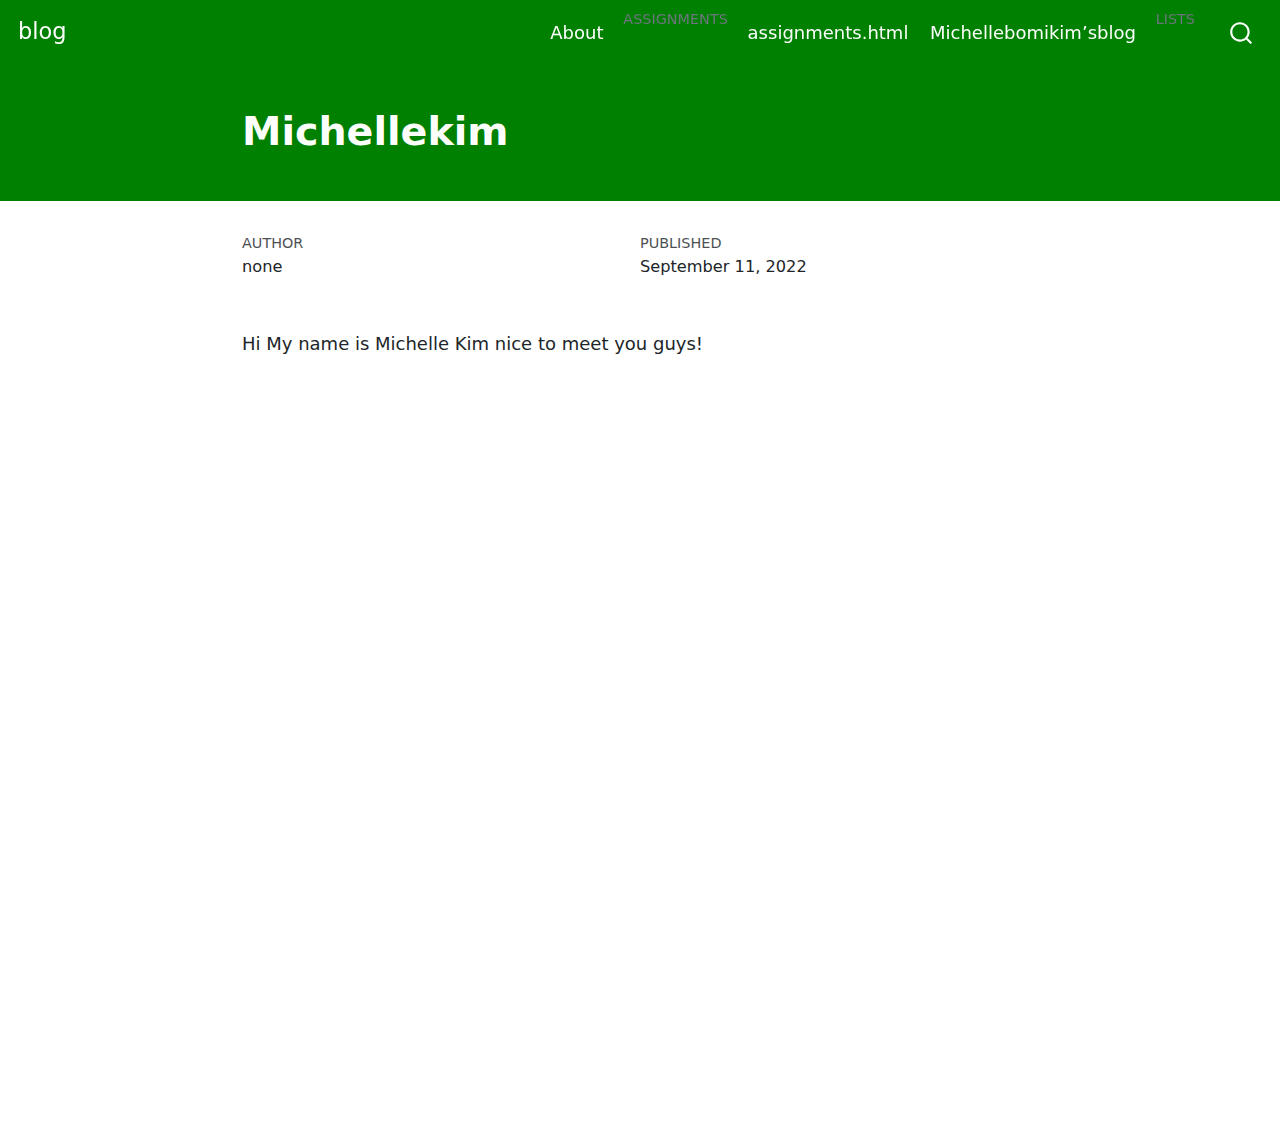
<file: posts/post-with-code/index.html>
<!DOCTYPE html>
<html xmlns="http://www.w3.org/1999/xhtml" lang="en" xml:lang="en"><head>

<meta charset="utf-8">
<meta name="generator" content="quarto-1.1.189">

<meta name="viewport" content="width=device-width, initial-scale=1.0, user-scalable=yes">

<meta name="author" content="none">
<meta name="dcterms.date" content="2022-09-11">

<title>blog - Michellekim</title>
<style>
code{white-space: pre-wrap;}
span.smallcaps{font-variant: small-caps;}
div.columns{display: flex; gap: min(4vw, 1.5em);}
div.column{flex: auto; overflow-x: auto;}
div.hanging-indent{margin-left: 1.5em; text-indent: -1.5em;}
ul.task-list{list-style: none;}
ul.task-list li input[type="checkbox"] {
  width: 0.8em;
  margin: 0 0.8em 0.2em -1.6em;
  vertical-align: middle;
}
</style>


<script src="../../site_libs/quarto-nav/quarto-nav.js"></script>
<script src="../../site_libs/quarto-nav/headroom.min.js"></script>
<script src="../../site_libs/clipboard/clipboard.min.js"></script>
<script src="../../site_libs/quarto-search/autocomplete.umd.js"></script>
<script src="../../site_libs/quarto-search/fuse.min.js"></script>
<script src="../../site_libs/quarto-search/quarto-search.js"></script>
<meta name="quarto:offset" content="../../">
<script src="../../site_libs/quarto-html/quarto.js"></script>
<script src="../../site_libs/quarto-html/popper.min.js"></script>
<script src="../../site_libs/quarto-html/tippy.umd.min.js"></script>
<script src="../../site_libs/quarto-html/anchor.min.js"></script>
<link href="../../site_libs/quarto-html/tippy.css" rel="stylesheet">
<link href="../../site_libs/quarto-html/quarto-syntax-highlighting.css" rel="stylesheet" id="quarto-text-highlighting-styles">
<script src="../../site_libs/bootstrap/bootstrap.min.js"></script>
<link href="../../site_libs/bootstrap/bootstrap-icons.css" rel="stylesheet">
<link href="../../site_libs/bootstrap/bootstrap.min.css" rel="stylesheet" id="quarto-bootstrap" data-mode="light">
<script id="quarto-search-options" type="application/json">{
  "location": "navbar",
  "copy-button": false,
  "collapse-after": 3,
  "panel-placement": "end",
  "type": "overlay",
  "limit": 20,
  "language": {
    "search-no-results-text": "No results",
    "search-matching-documents-text": "matching documents",
    "search-copy-link-title": "Copy link to search",
    "search-hide-matches-text": "Hide additional matches",
    "search-more-match-text": "more match in this document",
    "search-more-matches-text": "more matches in this document",
    "search-clear-button-title": "Clear",
    "search-detached-cancel-button-title": "Cancel",
    "search-submit-button-title": "Submit"
  }
}</script>


<link rel="stylesheet" href="../../styles.css">
</head>

<body class="nav-fixed fullcontent">

<div id="quarto-search-results"></div>
  <header id="quarto-header" class="headroom fixed-top">
    <nav class="navbar navbar-expand-lg navbar-dark ">
      <div class="navbar-container container-fluid">
      <div class="navbar-brand-container">
    <a class="navbar-brand" href="../../index.html">
    <span class="navbar-title">blog</span>
    </a>
  </div>
          <button class="navbar-toggler" type="button" data-bs-toggle="collapse" data-bs-target="#navbarCollapse" aria-controls="navbarCollapse" aria-expanded="false" aria-label="Toggle navigation" onclick="if (window.quartoToggleHeadroom) { window.quartoToggleHeadroom(); }">
  <span class="navbar-toggler-icon"></span>
</button>
          <div class="collapse navbar-collapse" id="navbarCollapse">
            <ul class="navbar-nav navbar-nav-scroll ms-auto">
  <li class="nav-item">
    <a class="nav-link" href="../../about.html">About</a>
  </li>  
  <li class="dropdown-header">
 assignments</li>
  <li class="nav-item">
    <a class="nav-link" href="../../assignments.html">assignments.html</a>
  </li>  
  <li class="nav-item">
    <a class="nav-link" href="../../index.html">Michellebomikim’sblog</a>
  </li>  
  <li class="dropdown-header">
 lists</li>
</ul>
              <div id="quarto-search" class="" title="Search"></div>
          </div> <!-- /navcollapse -->
      </div> <!-- /container-fluid -->
    </nav>
</header>
<!-- content -->
<header id="title-block-header" class="quarto-title-block default page-columns page-full">
  <div class="quarto-title-banner page-columns page-full">
    <div class="quarto-title column-body">
      <h1 class="title">Michellekim</h1>
                      </div>
  </div>
    
  
  <div class="quarto-title-meta">

      <div>
      <div class="quarto-title-meta-heading">Author</div>
      <div class="quarto-title-meta-contents">
               <p>none </p>
            </div>
    </div>
      
      <div>
      <div class="quarto-title-meta-heading">Published</div>
      <div class="quarto-title-meta-contents">
        <p class="date">September 11, 2022</p>
      </div>
    </div>
      
    </div>
    
  
  </header><div id="quarto-content" class="quarto-container page-columns page-rows-contents page-layout-article page-navbar">
<!-- sidebar -->
<!-- margin-sidebar -->
    
<!-- main -->
<main class="content quarto-banner-title-block" id="quarto-document-content">




<p>Hi My name is Michelle Kim nice to meet you guys!</p>



</main> <!-- /main -->
<script id="quarto-html-after-body" type="application/javascript">
window.document.addEventListener("DOMContentLoaded", function (event) {
  const toggleBodyColorMode = (bsSheetEl) => {
    const mode = bsSheetEl.getAttribute("data-mode");
    const bodyEl = window.document.querySelector("body");
    if (mode === "dark") {
      bodyEl.classList.add("quarto-dark");
      bodyEl.classList.remove("quarto-light");
    } else {
      bodyEl.classList.add("quarto-light");
      bodyEl.classList.remove("quarto-dark");
    }
  }
  const toggleBodyColorPrimary = () => {
    const bsSheetEl = window.document.querySelector("link#quarto-bootstrap");
    if (bsSheetEl) {
      toggleBodyColorMode(bsSheetEl);
    }
  }
  toggleBodyColorPrimary();  
  const icon = "";
  const anchorJS = new window.AnchorJS();
  anchorJS.options = {
    placement: 'right',
    icon: icon
  };
  anchorJS.add('.anchored');
  const clipboard = new window.ClipboardJS('.code-copy-button', {
    target: function(trigger) {
      return trigger.previousElementSibling;
    }
  });
  clipboard.on('success', function(e) {
    // button target
    const button = e.trigger;
    // don't keep focus
    button.blur();
    // flash "checked"
    button.classList.add('code-copy-button-checked');
    var currentTitle = button.getAttribute("title");
    button.setAttribute("title", "Copied!");
    setTimeout(function() {
      button.setAttribute("title", currentTitle);
      button.classList.remove('code-copy-button-checked');
    }, 1000);
    // clear code selection
    e.clearSelection();
  });
  function tippyHover(el, contentFn) {
    const config = {
      allowHTML: true,
      content: contentFn,
      maxWidth: 500,
      delay: 100,
      arrow: false,
      appendTo: function(el) {
          return el.parentElement;
      },
      interactive: true,
      interactiveBorder: 10,
      theme: 'quarto',
      placement: 'bottom-start'
    };
    window.tippy(el, config); 
  }
  const noterefs = window.document.querySelectorAll('a[role="doc-noteref"]');
  for (var i=0; i<noterefs.length; i++) {
    const ref = noterefs[i];
    tippyHover(ref, function() {
      // use id or data attribute instead here
      let href = ref.getAttribute('data-footnote-href') || ref.getAttribute('href');
      try { href = new URL(href).hash; } catch {}
      const id = href.replace(/^#\/?/, "");
      const note = window.document.getElementById(id);
      return note.innerHTML;
    });
  }
  var bibliorefs = window.document.querySelectorAll('a[role="doc-biblioref"]');
  for (var i=0; i<bibliorefs.length; i++) {
    const ref = bibliorefs[i];
    const cites = ref.parentNode.getAttribute('data-cites').split(' ');
    tippyHover(ref, function() {
      var popup = window.document.createElement('div');
      cites.forEach(function(cite) {
        var citeDiv = window.document.createElement('div');
        citeDiv.classList.add('hanging-indent');
        citeDiv.classList.add('csl-entry');
        var biblioDiv = window.document.getElementById('ref-' + cite);
        if (biblioDiv) {
          citeDiv.innerHTML = biblioDiv.innerHTML;
        }
        popup.appendChild(citeDiv);
      });
      return popup.innerHTML;
    });
  }
});
</script>
</div> <!-- /content -->



</body></html>
</file>
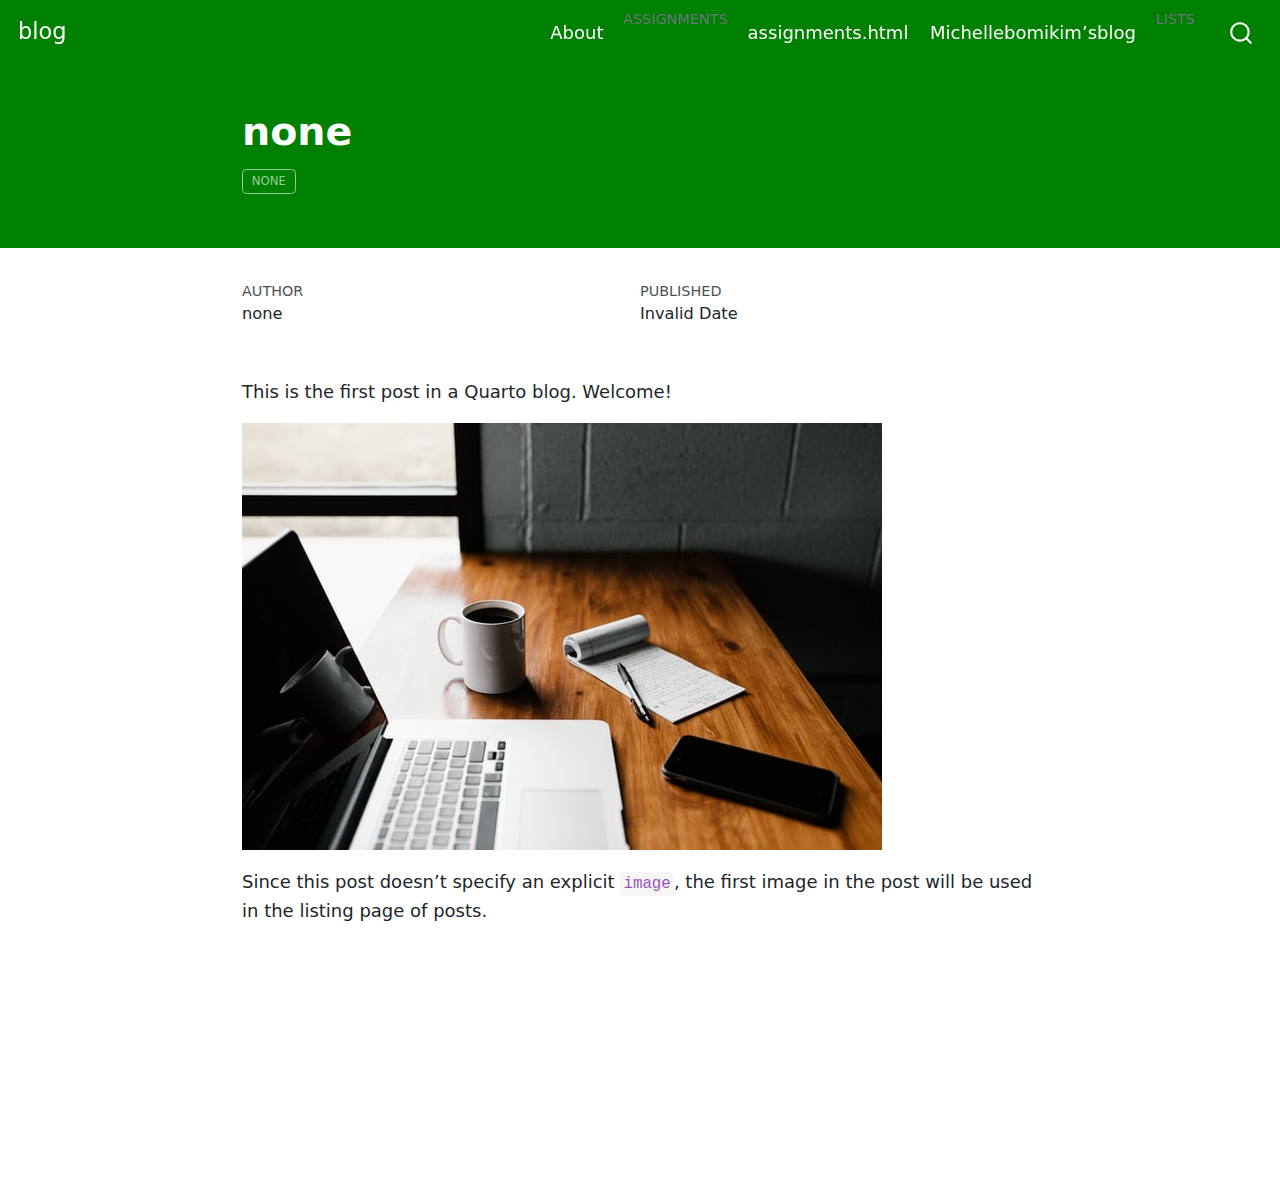
<file: posts/welcome/index.html>
<!DOCTYPE html>
<html xmlns="http://www.w3.org/1999/xhtml" lang="en" xml:lang="en"><head>

<meta charset="utf-8">
<meta name="generator" content="quarto-1.1.189">

<meta name="viewport" content="width=device-width, initial-scale=1.0, user-scalable=yes">

<meta name="author" content="none">

<title>blog - none</title>
<style>
code{white-space: pre-wrap;}
span.smallcaps{font-variant: small-caps;}
div.columns{display: flex; gap: min(4vw, 1.5em);}
div.column{flex: auto; overflow-x: auto;}
div.hanging-indent{margin-left: 1.5em; text-indent: -1.5em;}
ul.task-list{list-style: none;}
ul.task-list li input[type="checkbox"] {
  width: 0.8em;
  margin: 0 0.8em 0.2em -1.6em;
  vertical-align: middle;
}
</style>


<script src="../../site_libs/quarto-nav/quarto-nav.js"></script>
<script src="../../site_libs/quarto-nav/headroom.min.js"></script>
<script src="../../site_libs/clipboard/clipboard.min.js"></script>
<script src="../../site_libs/quarto-search/autocomplete.umd.js"></script>
<script src="../../site_libs/quarto-search/fuse.min.js"></script>
<script src="../../site_libs/quarto-search/quarto-search.js"></script>
<meta name="quarto:offset" content="../../">
<script src="../../site_libs/quarto-html/quarto.js"></script>
<script src="../../site_libs/quarto-html/popper.min.js"></script>
<script src="../../site_libs/quarto-html/tippy.umd.min.js"></script>
<script src="../../site_libs/quarto-html/anchor.min.js"></script>
<link href="../../site_libs/quarto-html/tippy.css" rel="stylesheet">
<link href="../../site_libs/quarto-html/quarto-syntax-highlighting.css" rel="stylesheet" id="quarto-text-highlighting-styles">
<script src="../../site_libs/bootstrap/bootstrap.min.js"></script>
<link href="../../site_libs/bootstrap/bootstrap-icons.css" rel="stylesheet">
<link href="../../site_libs/bootstrap/bootstrap.min.css" rel="stylesheet" id="quarto-bootstrap" data-mode="light">
<script id="quarto-search-options" type="application/json">{
  "location": "navbar",
  "copy-button": false,
  "collapse-after": 3,
  "panel-placement": "end",
  "type": "overlay",
  "limit": 20,
  "language": {
    "search-no-results-text": "No results",
    "search-matching-documents-text": "matching documents",
    "search-copy-link-title": "Copy link to search",
    "search-hide-matches-text": "Hide additional matches",
    "search-more-match-text": "more match in this document",
    "search-more-matches-text": "more matches in this document",
    "search-clear-button-title": "Clear",
    "search-detached-cancel-button-title": "Cancel",
    "search-submit-button-title": "Submit"
  }
}</script>


<link rel="stylesheet" href="../../styles.css">
</head>

<body class="nav-fixed fullcontent">

<div id="quarto-search-results"></div>
  <header id="quarto-header" class="headroom fixed-top">
    <nav class="navbar navbar-expand-lg navbar-dark ">
      <div class="navbar-container container-fluid">
      <div class="navbar-brand-container">
    <a class="navbar-brand" href="../../index.html">
    <span class="navbar-title">blog</span>
    </a>
  </div>
          <button class="navbar-toggler" type="button" data-bs-toggle="collapse" data-bs-target="#navbarCollapse" aria-controls="navbarCollapse" aria-expanded="false" aria-label="Toggle navigation" onclick="if (window.quartoToggleHeadroom) { window.quartoToggleHeadroom(); }">
  <span class="navbar-toggler-icon"></span>
</button>
          <div class="collapse navbar-collapse" id="navbarCollapse">
            <ul class="navbar-nav navbar-nav-scroll ms-auto">
  <li class="nav-item">
    <a class="nav-link" href="../../about.html">About</a>
  </li>  
  <li class="dropdown-header">
 assignments</li>
  <li class="nav-item">
    <a class="nav-link" href="../../assignments.html">assignments.html</a>
  </li>  
  <li class="nav-item">
    <a class="nav-link" href="../../index.html">Michellebomikim’sblog</a>
  </li>  
  <li class="dropdown-header">
 lists</li>
</ul>
              <div id="quarto-search" class="" title="Search"></div>
          </div> <!-- /navcollapse -->
      </div> <!-- /container-fluid -->
    </nav>
</header>
<!-- content -->
<header id="title-block-header" class="quarto-title-block default page-columns page-full">
  <div class="quarto-title-banner page-columns page-full">
    <div class="quarto-title column-body">
      <h1 class="title">none</h1>
                                <div class="quarto-categories">
                <div class="quarto-category">none</div>
              </div>
                  </div>
  </div>
    
  
  <div class="quarto-title-meta">

      <div>
      <div class="quarto-title-meta-heading">Author</div>
      <div class="quarto-title-meta-contents">
               <p>none </p>
            </div>
    </div>
      
      <div>
      <div class="quarto-title-meta-heading">Published</div>
      <div class="quarto-title-meta-contents">
        <p class="date">Invalid Date</p>
      </div>
    </div>
      
    </div>
    
  
  </header><div id="quarto-content" class="quarto-container page-columns page-rows-contents page-layout-article page-navbar">
<!-- sidebar -->
<!-- margin-sidebar -->
    
<!-- main -->
<main class="content quarto-banner-title-block" id="quarto-document-content">




<p>This is the first post in a Quarto blog. Welcome!</p>
<p><img src="thumbnail.jpg" class="img-fluid"></p>
<p>Since this post doesn’t specify an explicit <code>image</code>, the first image in the post will be used in the listing page of posts.</p>



</main> <!-- /main -->
<script id="quarto-html-after-body" type="application/javascript">
window.document.addEventListener("DOMContentLoaded", function (event) {
  const toggleBodyColorMode = (bsSheetEl) => {
    const mode = bsSheetEl.getAttribute("data-mode");
    const bodyEl = window.document.querySelector("body");
    if (mode === "dark") {
      bodyEl.classList.add("quarto-dark");
      bodyEl.classList.remove("quarto-light");
    } else {
      bodyEl.classList.add("quarto-light");
      bodyEl.classList.remove("quarto-dark");
    }
  }
  const toggleBodyColorPrimary = () => {
    const bsSheetEl = window.document.querySelector("link#quarto-bootstrap");
    if (bsSheetEl) {
      toggleBodyColorMode(bsSheetEl);
    }
  }
  toggleBodyColorPrimary();  
  const icon = "";
  const anchorJS = new window.AnchorJS();
  anchorJS.options = {
    placement: 'right',
    icon: icon
  };
  anchorJS.add('.anchored');
  const clipboard = new window.ClipboardJS('.code-copy-button', {
    target: function(trigger) {
      return trigger.previousElementSibling;
    }
  });
  clipboard.on('success', function(e) {
    // button target
    const button = e.trigger;
    // don't keep focus
    button.blur();
    // flash "checked"
    button.classList.add('code-copy-button-checked');
    var currentTitle = button.getAttribute("title");
    button.setAttribute("title", "Copied!");
    setTimeout(function() {
      button.setAttribute("title", currentTitle);
      button.classList.remove('code-copy-button-checked');
    }, 1000);
    // clear code selection
    e.clearSelection();
  });
  function tippyHover(el, contentFn) {
    const config = {
      allowHTML: true,
      content: contentFn,
      maxWidth: 500,
      delay: 100,
      arrow: false,
      appendTo: function(el) {
          return el.parentElement;
      },
      interactive: true,
      interactiveBorder: 10,
      theme: 'quarto',
      placement: 'bottom-start'
    };
    window.tippy(el, config); 
  }
  const noterefs = window.document.querySelectorAll('a[role="doc-noteref"]');
  for (var i=0; i<noterefs.length; i++) {
    const ref = noterefs[i];
    tippyHover(ref, function() {
      // use id or data attribute instead here
      let href = ref.getAttribute('data-footnote-href') || ref.getAttribute('href');
      try { href = new URL(href).hash; } catch {}
      const id = href.replace(/^#\/?/, "");
      const note = window.document.getElementById(id);
      return note.innerHTML;
    });
  }
  var bibliorefs = window.document.querySelectorAll('a[role="doc-biblioref"]');
  for (var i=0; i<bibliorefs.length; i++) {
    const ref = bibliorefs[i];
    const cites = ref.parentNode.getAttribute('data-cites').split(' ');
    tippyHover(ref, function() {
      var popup = window.document.createElement('div');
      cites.forEach(function(cite) {
        var citeDiv = window.document.createElement('div');
        citeDiv.classList.add('hanging-indent');
        citeDiv.classList.add('csl-entry');
        var biblioDiv = window.document.getElementById('ref-' + cite);
        if (biblioDiv) {
          citeDiv.innerHTML = biblioDiv.innerHTML;
        }
        popup.appendChild(citeDiv);
      });
      return popup.innerHTML;
    });
  }
});
</script>
</div> <!-- /content -->



</body></html>
</file>
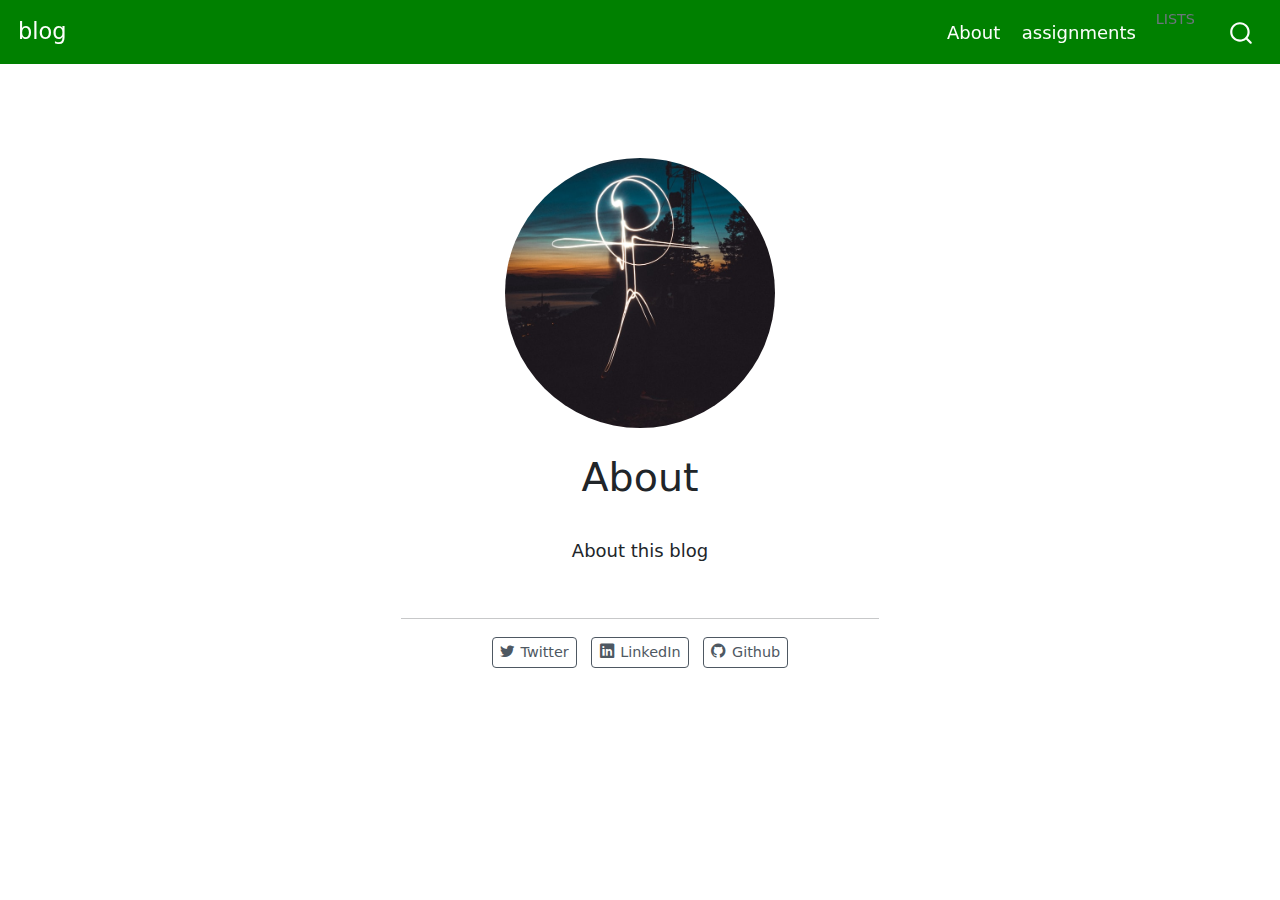
<file: about.html>
<!DOCTYPE html>
<html xmlns="http://www.w3.org/1999/xhtml" lang="en" xml:lang="en"><head>

<meta charset="utf-8">
<meta name="generator" content="quarto-1.1.189">

<meta name="viewport" content="width=device-width, initial-scale=1.0, user-scalable=yes">


<title>blog - About</title>
<style>
code{white-space: pre-wrap;}
span.smallcaps{font-variant: small-caps;}
div.columns{display: flex; gap: min(4vw, 1.5em);}
div.column{flex: auto; overflow-x: auto;}
div.hanging-indent{margin-left: 1.5em; text-indent: -1.5em;}
ul.task-list{list-style: none;}
ul.task-list li input[type="checkbox"] {
  width: 0.8em;
  margin: 0 0.8em 0.2em -1.6em;
  vertical-align: middle;
}
</style>


<script src="site_libs/quarto-nav/quarto-nav.js"></script>
<script src="site_libs/quarto-nav/headroom.min.js"></script>
<script src="site_libs/clipboard/clipboard.min.js"></script>
<script src="site_libs/quarto-search/autocomplete.umd.js"></script>
<script src="site_libs/quarto-search/fuse.min.js"></script>
<script src="site_libs/quarto-search/quarto-search.js"></script>
<meta name="quarto:offset" content="./">
<script src="site_libs/quarto-html/quarto.js"></script>
<script src="site_libs/quarto-html/popper.min.js"></script>
<script src="site_libs/quarto-html/tippy.umd.min.js"></script>
<link href="site_libs/quarto-html/tippy.css" rel="stylesheet">
<link href="site_libs/quarto-html/quarto-syntax-highlighting-dark.css" rel="stylesheet" id="quarto-text-highlighting-styles">
<script src="site_libs/bootstrap/bootstrap.min.js"></script>
<link href="site_libs/bootstrap/bootstrap-icons.css" rel="stylesheet">
<link href="site_libs/bootstrap/bootstrap.min.css" rel="stylesheet" id="quarto-bootstrap" data-mode="dark">
<script id="quarto-search-options" type="application/json">{
  "location": "navbar",
  "copy-button": false,
  "collapse-after": 3,
  "panel-placement": "end",
  "type": "overlay",
  "limit": 20,
  "language": {
    "search-no-results-text": "No results",
    "search-matching-documents-text": "matching documents",
    "search-copy-link-title": "Copy link to search",
    "search-hide-matches-text": "Hide additional matches",
    "search-more-match-text": "more match in this document",
    "search-more-matches-text": "more matches in this document",
    "search-clear-button-title": "Clear",
    "search-detached-cancel-button-title": "Cancel",
    "search-submit-button-title": "Submit"
  }
}</script>


<link rel="stylesheet" href="styles.css">
</head>

<body class="nav-fixed fullcontent">

<div id="quarto-search-results"></div>
  <header id="quarto-header" class="headroom fixed-top">
    <nav class="navbar navbar-expand-lg navbar-dark ">
      <div class="navbar-container container-fluid">
      <div class="navbar-brand-container">
    <a class="navbar-brand" href="./index.html">
    <span class="navbar-title">blog</span>
    </a>
  </div>
          <button class="navbar-toggler" type="button" data-bs-toggle="collapse" data-bs-target="#navbarCollapse" aria-controls="navbarCollapse" aria-expanded="false" aria-label="Toggle navigation" onclick="if (window.quartoToggleHeadroom) { window.quartoToggleHeadroom(); }">
  <span class="navbar-toggler-icon"></span>
</button>
          <div class="collapse navbar-collapse" id="navbarCollapse">
            <ul class="navbar-nav navbar-nav-scroll ms-auto">
  <li class="nav-item">
    <a class="nav-link active" href="./about.html" aria-current="page">About</a>
  </li>  
  <li class="nav-item">
    <a class="nav-link" href="./index.html">assignments</a>
  </li>  
  <li class="dropdown-header">
 lists</li>
</ul>
              <div id="quarto-search" class="" title="Search"></div>
          </div> <!-- /navcollapse -->
      </div> <!-- /container-fluid -->
    </nav>
</header>
<!-- content -->
<div id="quarto-content" class="quarto-container page-columns page-rows-contents page-layout-article page-navbar">
<!-- sidebar -->
<!-- margin-sidebar -->
    
<!-- main -->
<div class="quarto-about-jolla">
  <img src="profile.jpg" class="about-image
  round " style="height: 15em; width: 15em;">
 <header id="title-block-header" class="quarto-title-block default">
<div class="quarto-title">
<h1 class="title">About</h1>
</div>
<div class="quarto-title-meta">
  </div>
</header><main class="content" id="quarto-document-content">
<p>About this blog</p>


</main> 
  <hr class="about-sep">
   <div class="about-links">
  <a href="https://twitter.com" class="about-link">
    <i class="bi bi-twitter"></i>
     <span class="about-link-text">Twitter</span>
  </a>
  <a href="https://linkedin.com" class="about-link">
    <i class="bi bi-linkedin"></i>
     <span class="about-link-text">LinkedIn</span>
  </a>
  <a href="https://github.com" class="about-link">
    <i class="bi bi-github"></i>
     <span class="about-link-text">Github</span>
  </a>
</div>
</div>
 <!-- /main -->
<script id="quarto-html-after-body" type="application/javascript">
window.document.addEventListener("DOMContentLoaded", function (event) {
  const toggleBodyColorMode = (bsSheetEl) => {
    const mode = bsSheetEl.getAttribute("data-mode");
    const bodyEl = window.document.querySelector("body");
    if (mode === "dark") {
      bodyEl.classList.add("quarto-dark");
      bodyEl.classList.remove("quarto-light");
    } else {
      bodyEl.classList.add("quarto-light");
      bodyEl.classList.remove("quarto-dark");
    }
  }
  const toggleBodyColorPrimary = () => {
    const bsSheetEl = window.document.querySelector("link#quarto-bootstrap");
    if (bsSheetEl) {
      toggleBodyColorMode(bsSheetEl);
    }
  }
  toggleBodyColorPrimary();  
  const clipboard = new window.ClipboardJS('.code-copy-button', {
    target: function(trigger) {
      return trigger.previousElementSibling;
    }
  });
  clipboard.on('success', function(e) {
    // button target
    const button = e.trigger;
    // don't keep focus
    button.blur();
    // flash "checked"
    button.classList.add('code-copy-button-checked');
    var currentTitle = button.getAttribute("title");
    button.setAttribute("title", "Copied!");
    setTimeout(function() {
      button.setAttribute("title", currentTitle);
      button.classList.remove('code-copy-button-checked');
    }, 1000);
    // clear code selection
    e.clearSelection();
  });
  function tippyHover(el, contentFn) {
    const config = {
      allowHTML: true,
      content: contentFn,
      maxWidth: 500,
      delay: 100,
      arrow: false,
      appendTo: function(el) {
          return el.parentElement;
      },
      interactive: true,
      interactiveBorder: 10,
      theme: 'quarto',
      placement: 'bottom-start'
    };
    window.tippy(el, config); 
  }
  const noterefs = window.document.querySelectorAll('a[role="doc-noteref"]');
  for (var i=0; i<noterefs.length; i++) {
    const ref = noterefs[i];
    tippyHover(ref, function() {
      // use id or data attribute instead here
      let href = ref.getAttribute('data-footnote-href') || ref.getAttribute('href');
      try { href = new URL(href).hash; } catch {}
      const id = href.replace(/^#\/?/, "");
      const note = window.document.getElementById(id);
      return note.innerHTML;
    });
  }
  var bibliorefs = window.document.querySelectorAll('a[role="doc-biblioref"]');
  for (var i=0; i<bibliorefs.length; i++) {
    const ref = bibliorefs[i];
    const cites = ref.parentNode.getAttribute('data-cites').split(' ');
    tippyHover(ref, function() {
      var popup = window.document.createElement('div');
      cites.forEach(function(cite) {
        var citeDiv = window.document.createElement('div');
        citeDiv.classList.add('hanging-indent');
        citeDiv.classList.add('csl-entry');
        var biblioDiv = window.document.getElementById('ref-' + cite);
        if (biblioDiv) {
          citeDiv.innerHTML = biblioDiv.innerHTML;
        }
        popup.appendChild(citeDiv);
      });
      return popup.innerHTML;
    });
  }
});
</script>
</div> <!-- /content -->



</body></html>
</file>
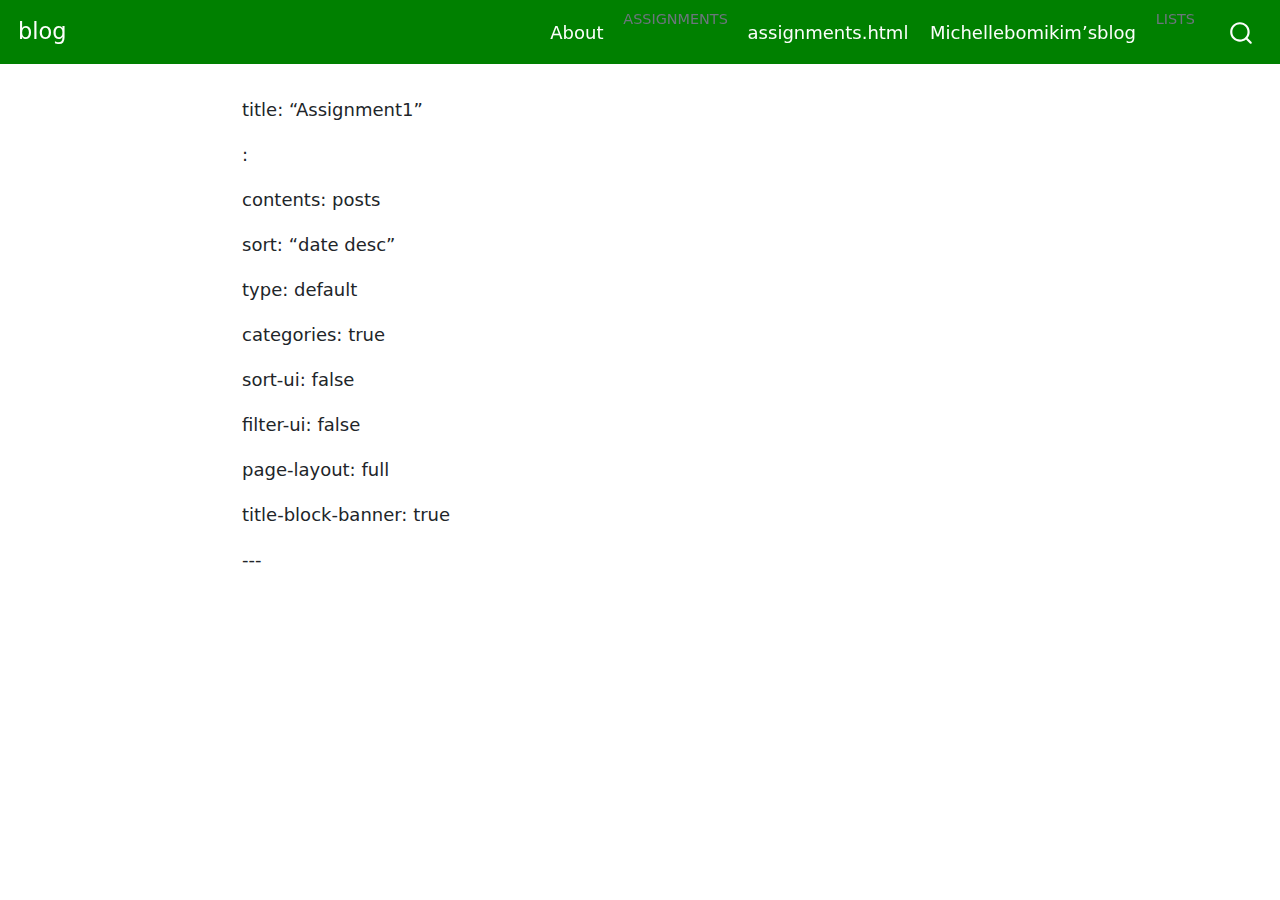
<file: assignments.html>
<!DOCTYPE html>
<html xmlns="http://www.w3.org/1999/xhtml" lang="en" xml:lang="en"><head>

<meta charset="utf-8">
<meta name="generator" content="quarto-1.1.189">

<meta name="viewport" content="width=device-width, initial-scale=1.0, user-scalable=yes">


<title>blog – assignments</title>
<style>
code{white-space: pre-wrap;}
span.smallcaps{font-variant: small-caps;}
div.columns{display: flex; gap: min(4vw, 1.5em);}
div.column{flex: auto; overflow-x: auto;}
div.hanging-indent{margin-left: 1.5em; text-indent: -1.5em;}
ul.task-list{list-style: none;}
ul.task-list li input[type="checkbox"] {
  width: 0.8em;
  margin: 0 0.8em 0.2em -1.6em;
  vertical-align: middle;
}
</style>


<script src="site_libs/quarto-nav/quarto-nav.js"></script>
<script src="site_libs/quarto-nav/headroom.min.js"></script>
<script src="site_libs/clipboard/clipboard.min.js"></script>
<script src="site_libs/quarto-search/autocomplete.umd.js"></script>
<script src="site_libs/quarto-search/fuse.min.js"></script>
<script src="site_libs/quarto-search/quarto-search.js"></script>
<meta name="quarto:offset" content="./">
<script src="site_libs/quarto-html/quarto.js"></script>
<script src="site_libs/quarto-html/popper.min.js"></script>
<script src="site_libs/quarto-html/tippy.umd.min.js"></script>
<script src="site_libs/quarto-html/anchor.min.js"></script>
<link href="site_libs/quarto-html/tippy.css" rel="stylesheet">
<link href="site_libs/quarto-html/quarto-syntax-highlighting.css" rel="stylesheet" id="quarto-text-highlighting-styles">
<script src="site_libs/bootstrap/bootstrap.min.js"></script>
<link href="site_libs/bootstrap/bootstrap-icons.css" rel="stylesheet">
<link href="site_libs/bootstrap/bootstrap.min.css" rel="stylesheet" id="quarto-bootstrap" data-mode="light">
<script id="quarto-search-options" type="application/json">{
  "location": "navbar",
  "copy-button": false,
  "collapse-after": 3,
  "panel-placement": "end",
  "type": "overlay",
  "limit": 20,
  "language": {
    "search-no-results-text": "No results",
    "search-matching-documents-text": "matching documents",
    "search-copy-link-title": "Copy link to search",
    "search-hide-matches-text": "Hide additional matches",
    "search-more-match-text": "more match in this document",
    "search-more-matches-text": "more matches in this document",
    "search-clear-button-title": "Clear",
    "search-detached-cancel-button-title": "Cancel",
    "search-submit-button-title": "Submit"
  }
}</script>


<link rel="stylesheet" href="styles.css">
</head>

<body class="nav-fixed fullcontent">

<div id="quarto-search-results"></div>
  <header id="quarto-header" class="headroom fixed-top">
    <nav class="navbar navbar-expand-lg navbar-dark ">
      <div class="navbar-container container-fluid">
      <div class="navbar-brand-container">
    <a class="navbar-brand" href="./index.html">
    <span class="navbar-title">blog</span>
    </a>
  </div>
          <button class="navbar-toggler" type="button" data-bs-toggle="collapse" data-bs-target="#navbarCollapse" aria-controls="navbarCollapse" aria-expanded="false" aria-label="Toggle navigation" onclick="if (window.quartoToggleHeadroom) { window.quartoToggleHeadroom(); }">
  <span class="navbar-toggler-icon"></span>
</button>
          <div class="collapse navbar-collapse" id="navbarCollapse">
            <ul class="navbar-nav navbar-nav-scroll ms-auto">
  <li class="nav-item">
    <a class="nav-link" href="./about.html">About</a>
  </li>  
  <li class="dropdown-header">
 assignments</li>
  <li class="nav-item">
    <a class="nav-link active" href="./assignments.html" aria-current="page">assignments.html</a>
  </li>  
  <li class="nav-item">
    <a class="nav-link" href="./index.html">Michellebomikim’sblog</a>
  </li>  
  <li class="dropdown-header">
 lists</li>
</ul>
              <div id="quarto-search" class="" title="Search"></div>
          </div> <!-- /navcollapse -->
      </div> <!-- /container-fluid -->
    </nav>
</header>
<!-- content -->
<div id="quarto-content" class="quarto-container page-columns page-rows-contents page-layout-article page-navbar">
<!-- sidebar -->
<!-- margin-sidebar -->
    
<!-- main -->
<main class="content" id="quarto-document-content">



<p>title: “Assignment1”</p>
<p>:</p>
<p>contents: posts</p>
<p>sort: “date desc”</p>
<p>type: default</p>
<p>categories: true</p>
<p>sort-ui: false</p>
<p>filter-ui: false</p>
<p>page-layout: full</p>
<p>title-block-banner: true</p>
<p>---</p>



</main> <!-- /main -->
<script id="quarto-html-after-body" type="application/javascript">
window.document.addEventListener("DOMContentLoaded", function (event) {
  const toggleBodyColorMode = (bsSheetEl) => {
    const mode = bsSheetEl.getAttribute("data-mode");
    const bodyEl = window.document.querySelector("body");
    if (mode === "dark") {
      bodyEl.classList.add("quarto-dark");
      bodyEl.classList.remove("quarto-light");
    } else {
      bodyEl.classList.add("quarto-light");
      bodyEl.classList.remove("quarto-dark");
    }
  }
  const toggleBodyColorPrimary = () => {
    const bsSheetEl = window.document.querySelector("link#quarto-bootstrap");
    if (bsSheetEl) {
      toggleBodyColorMode(bsSheetEl);
    }
  }
  toggleBodyColorPrimary();  
  const icon = "";
  const anchorJS = new window.AnchorJS();
  anchorJS.options = {
    placement: 'right',
    icon: icon
  };
  anchorJS.add('.anchored');
  const clipboard = new window.ClipboardJS('.code-copy-button', {
    target: function(trigger) {
      return trigger.previousElementSibling;
    }
  });
  clipboard.on('success', function(e) {
    // button target
    const button = e.trigger;
    // don't keep focus
    button.blur();
    // flash "checked"
    button.classList.add('code-copy-button-checked');
    var currentTitle = button.getAttribute("title");
    button.setAttribute("title", "Copied!");
    setTimeout(function() {
      button.setAttribute("title", currentTitle);
      button.classList.remove('code-copy-button-checked');
    }, 1000);
    // clear code selection
    e.clearSelection();
  });
  function tippyHover(el, contentFn) {
    const config = {
      allowHTML: true,
      content: contentFn,
      maxWidth: 500,
      delay: 100,
      arrow: false,
      appendTo: function(el) {
          return el.parentElement;
      },
      interactive: true,
      interactiveBorder: 10,
      theme: 'quarto',
      placement: 'bottom-start'
    };
    window.tippy(el, config); 
  }
  const noterefs = window.document.querySelectorAll('a[role="doc-noteref"]');
  for (var i=0; i<noterefs.length; i++) {
    const ref = noterefs[i];
    tippyHover(ref, function() {
      // use id or data attribute instead here
      let href = ref.getAttribute('data-footnote-href') || ref.getAttribute('href');
      try { href = new URL(href).hash; } catch {}
      const id = href.replace(/^#\/?/, "");
      const note = window.document.getElementById(id);
      return note.innerHTML;
    });
  }
  var bibliorefs = window.document.querySelectorAll('a[role="doc-biblioref"]');
  for (var i=0; i<bibliorefs.length; i++) {
    const ref = bibliorefs[i];
    const cites = ref.parentNode.getAttribute('data-cites').split(' ');
    tippyHover(ref, function() {
      var popup = window.document.createElement('div');
      cites.forEach(function(cite) {
        var citeDiv = window.document.createElement('div');
        citeDiv.classList.add('hanging-indent');
        citeDiv.classList.add('csl-entry');
        var biblioDiv = window.document.getElementById('ref-' + cite);
        if (biblioDiv) {
          citeDiv.innerHTML = biblioDiv.innerHTML;
        }
        popup.appendChild(citeDiv);
      });
      return popup.innerHTML;
    });
  }
});
</script>
</div> <!-- /content -->



</body></html>
</file>
<file: site_libs/quarto-html/tippy.css>
.tippy-box[data-animation=fade][data-state=hidden]{opacity:0}[data-tippy-root]{max-width:calc(100vw - 10px)}.tippy-box{position:relative;background-color:#333;color:#fff;border-radius:4px;font-size:14px;line-height:1.4;white-space:normal;outline:0;transition-property:transform,visibility,opacity}.tippy-box[data-placement^=top]>.tippy-arrow{bottom:0}.tippy-box[data-placement^=top]>.tippy-arrow:before{bottom:-7px;left:0;border-width:8px 8px 0;border-top-color:initial;transform-origin:center top}.tippy-box[data-placement^=bottom]>.tippy-arrow{top:0}.tippy-box[data-placement^=bottom]>.tippy-arrow:before{top:-7px;left:0;border-width:0 8px 8px;border-bottom-color:initial;transform-origin:center bottom}.tippy-box[data-placement^=left]>.tippy-arrow{right:0}.tippy-box[data-placement^=left]>.tippy-arrow:before{border-width:8px 0 8px 8px;border-left-color:initial;right:-7px;transform-origin:center left}.tippy-box[data-placement^=right]>.tippy-arrow{left:0}.tippy-box[data-placement^=right]>.tippy-arrow:before{left:-7px;border-width:8px 8px 8px 0;border-right-color:initial;transform-origin:center right}.tippy-box[data-inertia][data-state=visible]{transition-timing-function:cubic-bezier(.54,1.5,.38,1.11)}.tippy-arrow{width:16px;height:16px;color:#333}.tippy-arrow:before{content:"";position:absolute;border-color:transparent;border-style:solid}.tippy-content{position:relative;padding:5px 9px;z-index:1}
</file>
<file: site_libs/quarto-html/quarto-syntax-highlighting.css>
/* quarto syntax highlight colors */
:root {
  --quarto-hl-ot-color: #003B4F;
  --quarto-hl-at-color: #657422;
  --quarto-hl-ss-color: #20794D;
  --quarto-hl-an-color: #5E5E5E;
  --quarto-hl-fu-color: #4758AB;
  --quarto-hl-st-color: #20794D;
  --quarto-hl-cf-color: #003B4F;
  --quarto-hl-op-color: #5E5E5E;
  --quarto-hl-er-color: #AD0000;
  --quarto-hl-bn-color: #AD0000;
  --quarto-hl-al-color: #AD0000;
  --quarto-hl-va-color: #111111;
  --quarto-hl-bu-color: inherit;
  --quarto-hl-ex-color: inherit;
  --quarto-hl-pp-color: #AD0000;
  --quarto-hl-in-color: #5E5E5E;
  --quarto-hl-vs-color: #20794D;
  --quarto-hl-wa-color: #5E5E5E;
  --quarto-hl-do-color: #5E5E5E;
  --quarto-hl-im-color: #00769E;
  --quarto-hl-ch-color: #20794D;
  --quarto-hl-dt-color: #AD0000;
  --quarto-hl-fl-color: #AD0000;
  --quarto-hl-co-color: #5E5E5E;
  --quarto-hl-cv-color: #5E5E5E;
  --quarto-hl-cn-color: #8f5902;
  --quarto-hl-sc-color: #5E5E5E;
  --quarto-hl-dv-color: #AD0000;
  --quarto-hl-kw-color: #003B4F;
}

/* other quarto variables */
:root {
  --quarto-font-monospace: SFMono-Regular, Menlo, Monaco, Consolas, "Liberation Mono", "Courier New", monospace;
}

pre > code.sourceCode > span {
  color: #003B4F;
}

code span {
  color: #003B4F;
}

code.sourceCode > span {
  color: #003B4F;
}

div.sourceCode,
div.sourceCode pre.sourceCode {
  color: #003B4F;
}

code span.ot {
  color: #003B4F;
}

code span.at {
  color: #657422;
}

code span.ss {
  color: #20794D;
}

code span.an {
  color: #5E5E5E;
}

code span.fu {
  color: #4758AB;
}

code span.st {
  color: #20794D;
}

code span.cf {
  color: #003B4F;
}

code span.op {
  color: #5E5E5E;
}

code span.er {
  color: #AD0000;
}

code span.bn {
  color: #AD0000;
}

code span.al {
  color: #AD0000;
}

code span.va {
  color: #111111;
}

code span.pp {
  color: #AD0000;
}

code span.in {
  color: #5E5E5E;
}

code span.vs {
  color: #20794D;
}

code span.wa {
  color: #5E5E5E;
  font-style: italic;
}

code span.do {
  color: #5E5E5E;
  font-style: italic;
}

code span.im {
  color: #00769E;
}

code span.ch {
  color: #20794D;
}

code span.dt {
  color: #AD0000;
}

code span.fl {
  color: #AD0000;
}

code span.co {
  color: #5E5E5E;
}

code span.cv {
  color: #5E5E5E;
  font-style: italic;
}

code span.cn {
  color: #8f5902;
}

code span.sc {
  color: #5E5E5E;
}

code span.dv {
  color: #AD0000;
}

code span.kw {
  color: #003B4F;
}

.prevent-inlining {
  content: "</";
}

/*# sourceMappingURL=debc5d5d77c3f9108843748ff7464032.css.map */
</file>
<file: styles.css>
/* css styles */
</file>
<file: site_libs/quarto-html/quarto-syntax-highlighting-dark.css>
/* quarto syntax highlight colors */
:root {
  --quarto-hl-al-color: #f07178;
  --quarto-hl-an-color: #d4d0ab;
  --quarto-hl-at-color: #00e0e0;
  --quarto-hl-bn-color: #d4d0ab;
  --quarto-hl-bu-color: #abe338;
  --quarto-hl-ch-color: #abe338;
  --quarto-hl-co-color: #f8f8f2;
  --quarto-hl-cv-color: #ffd700;
  --quarto-hl-cn-color: #ffd700;
  --quarto-hl-cf-color: #ffa07a;
  --quarto-hl-dt-color: #ffa07a;
  --quarto-hl-dv-color: #d4d0ab;
  --quarto-hl-do-color: #f8f8f2;
  --quarto-hl-er-color: #f07178;
  --quarto-hl-ex-color: #00e0e0;
  --quarto-hl-fl-color: #d4d0ab;
  --quarto-hl-fu-color: #ffa07a;
  --quarto-hl-im-color: #abe338;
  --quarto-hl-in-color: #d4d0ab;
  --quarto-hl-kw-color: #ffa07a;
  --quarto-hl-op-color: #ffa07a;
  --quarto-hl-ot-color: #00e0e0;
  --quarto-hl-pp-color: #dcc6e0;
  --quarto-hl-re-color: #00e0e0;
  --quarto-hl-sc-color: #abe338;
  --quarto-hl-ss-color: #abe338;
  --quarto-hl-st-color: #abe338;
  --quarto-hl-va-color: #00e0e0;
  --quarto-hl-vs-color: #abe338;
  --quarto-hl-wa-color: #dcc6e0;
}

/* other quarto variables */
:root {
  --quarto-font-monospace: SFMono-Regular, Menlo, Monaco, Consolas, "Liberation Mono", "Courier New", monospace;
}

code span.al {
  font-weight: bold;
  color: #f07178;
}

code span.an {
  color: #d4d0ab;
}

code span.at {
  color: #00e0e0;
}

code span.bn {
  color: #d4d0ab;
}

code span.bu {
  color: #abe338;
}

code span.ch {
  color: #abe338;
}

code span.co {
  font-style: italic;
  color: #f8f8f2;
}

code span.cv {
  color: #ffd700;
}

code span.cn {
  color: #ffd700;
}

code span.cf {
  font-weight: bold;
  color: #ffa07a;
}

code span.dt {
  color: #ffa07a;
}

code span.dv {
  color: #d4d0ab;
}

code span.do {
  color: #f8f8f2;
}

code span.er {
  color: #f07178;
  text-decoration: underline;
}

code span.ex {
  font-weight: bold;
  color: #00e0e0;
}

code span.fl {
  color: #d4d0ab;
}

code span.fu {
  color: #ffa07a;
}

code span.im {
  color: #abe338;
}

code span.in {
  color: #d4d0ab;
}

code span.kw {
  font-weight: bold;
  color: #ffa07a;
}

pre > code.sourceCode > span {
  color: #f8f8f2;
}

code span {
  color: #f8f8f2;
}

code.sourceCode > span {
  color: #f8f8f2;
}

div.sourceCode,
div.sourceCode pre.sourceCode {
  color: #f8f8f2;
}

code span.op {
  color: #ffa07a;
}

code span.ot {
  color: #00e0e0;
}

code span.pp {
  color: #dcc6e0;
}

code span.re {
  color: #00e0e0;
}

code span.sc {
  color: #abe338;
}

code span.ss {
  color: #abe338;
}

code span.st {
  color: #abe338;
}

code span.va {
  color: #00e0e0;
}

code span.vs {
  color: #abe338;
}

code span.wa {
  color: #dcc6e0;
}

.prevent-inlining {
  content: "</";
}

/*# sourceMappingURL=935a306eefa94366c21e1a970dddb765.css.map */
</file>
